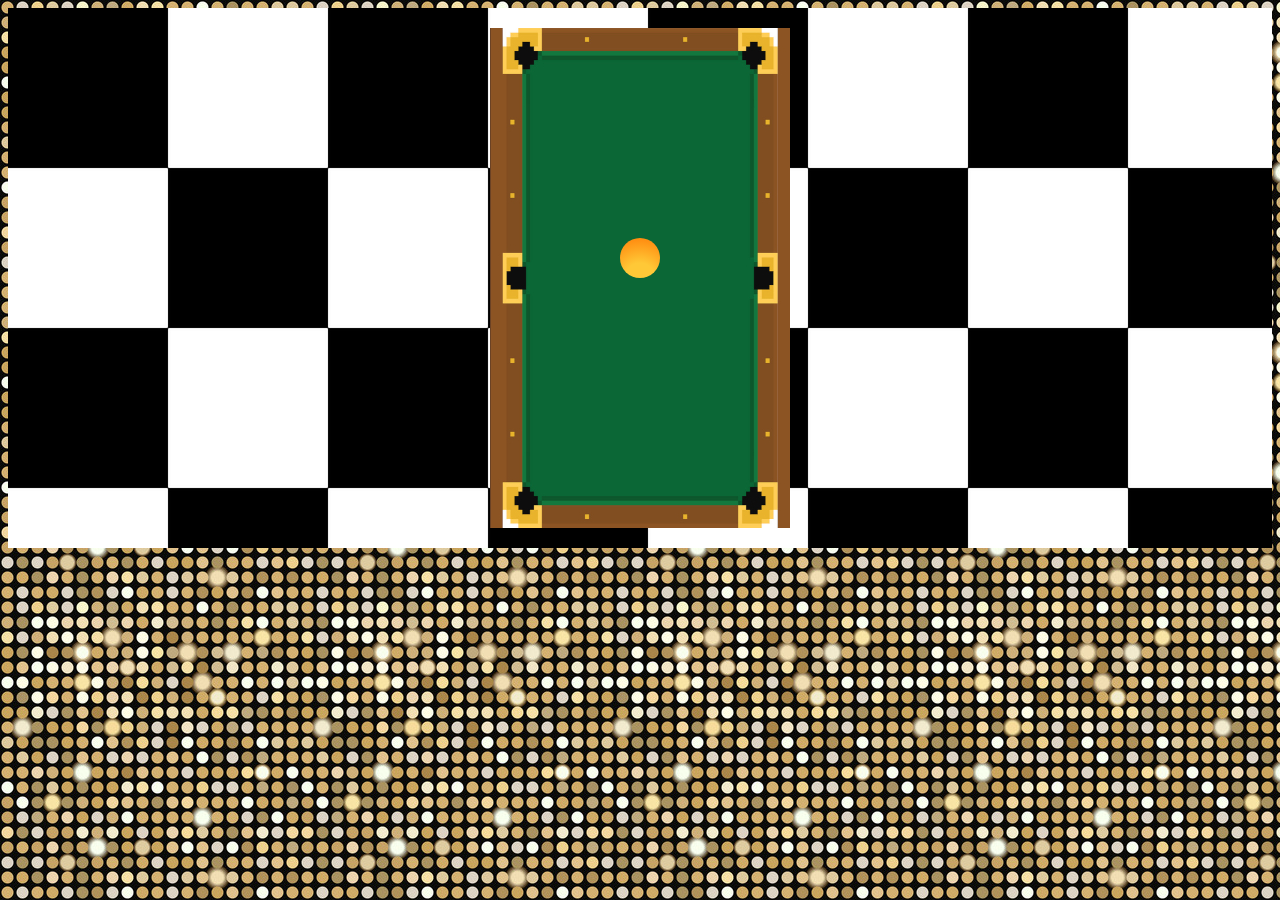
<file: ball-in-a-hole-master/index.html>
<!DOCTYPE html>
<html lang="en">
<head>
    <meta charset="UTF-8">
    <meta name="viewport" content="width=device-width, initial-scale=1.0">
    <meta http-equiv="X-UA-Compatible" content="ie=edge">
    <title>Ball in a hole master</title>
    <style>
    body {
      background: url("bgall.jpg");
    }

    .ball {
        border-radius: 100%;
        background: radial-gradient(circle at bottom center, #FFC837 15px, #FF8008);
        width: 40px;
        height: 40px;
        position: absolute;
        bottom: 250px;
        left: 130px;
    }
    .level {
      background: url("image.jpg");
        /* background-color: rgb(131, 151, 17); */
        width: 300px;
        height: 500px;
        position: relative;
    }
    .game {
    
        background: url("bg.png");
        padding: 20px;
    }
    </style>
</head>
<body>
  <center>
    <div class="game">
        <div class="level">
            <div class="ball">

            </div>
        </div>
    </div>
  </center>
  
    <script>
        var ball, level, ballSpeedX, ballSpeedY, ballPosX, ballPosY;
            window.addEventListener('deviceorientation', orientationChange);
            ball = document.querySelector('.ball');
            level = document.querySelector('.level');
            ballSpeedX = 0;
            ballSpeedY = 0;
            ballPosX = ball.style.left;
            ballPosY = ball.style.bottom;
 
        console.log(ballPosX);
        
        function orientationChange(event) {
            console.log(event);
        }
        function moveBall() {
            
            setTimeout(moveBall, 1000/60);
        }
        moveBall();
    </script>
</body>
</html>
</file>
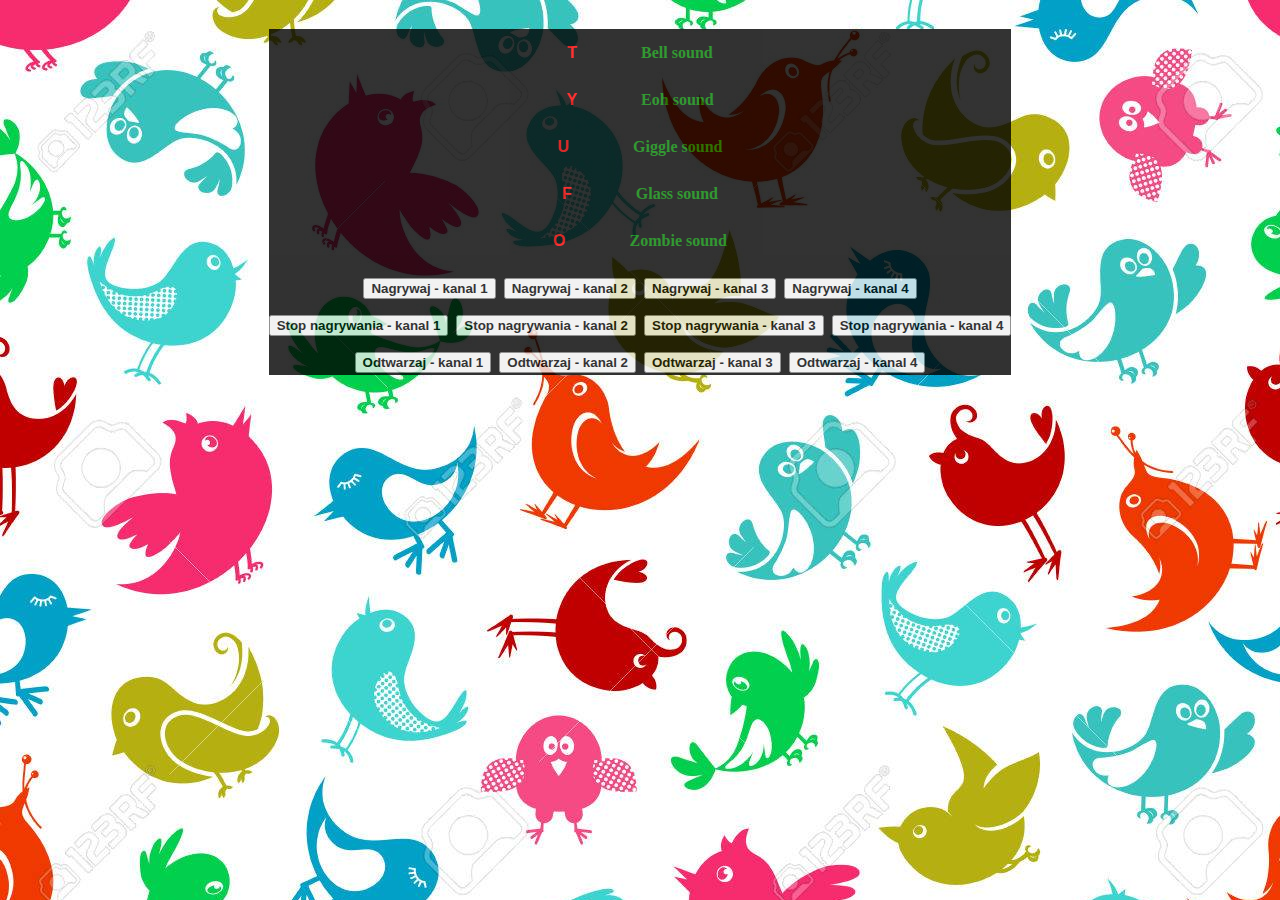
<file: SoundKit/index.html>
<!DOCTYPE html>
<html lang="en">
<head>
    <meta charset="UTF-8">
    <link rel="stylesheet" type="text/css" href="style.css">
    <meta name="viewport" content="width=device-width, initial-scale=1.0">
    <meta http-equiv="X-UA-Compatible" content="ie=edge">
    <title>SoundKit</title>
</head>
<body>
<center>

    <h1 id="my-text">
    <div class="keys">
        <div data-key="84">
            <button class="btn red"><b>T</b></button>
            <span class="btn green">Bell sound</span>
        </div>
        <div class="keys">
        <div data-key="89">
            <button class="btn red"> <b>Y</b></button>
            <span class="btn green">Eoh sound</span>
        </div>
        <div class="keys">
                <div data-key="85">
                    <button class="btn red"> <b>U</b></button>
                    <span class="btn green">Giggle sound</span>
                </div>
        <div class="keys">
        <div data-key="70">
            <button class="btn red"> <b>F</b></button>
            <span class="btn green">Glass sound</span>
        </div>        
        <div class="keys">
                <div data-key="79">
                    <button class="btn red"> <b>O</b></button>
                    <span class="btn green">Zombie sound</span>
                </div>
    </div>

    <div class="record-buttons">


            <button id = "record1"><strong>Nagrywaj - kanal 1</strong></button>
            <button id = "record2"><strong>Nagrywaj - kanal 2</strong></button>
            <button id = "record3"><strong>Nagrywaj - kanal 3</strong></button>
            <button id = "record4"><strong>Nagrywaj - kanal 4</strong></button>
        </div>

        <div class="stop-buttons">
            <button id = "stop1"><strong>Stop nagrywania - kanal 1</strong></button>
            <button id = "stop2"><strong>Stop nagrywania - kanal 2</strong></button>
            <button id = "stop3"><strong>Stop nagrywania - kanal 3</strong></button>
            <button id = "stop4"><strong>Stop nagrywania - kanal 4</strong></button>
        </div>

        <div class = "play-buttons">
            <button id="play1"><strong>Odtwarzaj - kanal 1</strong></button>
            <button id="play2"><strong>Odtwarzaj - kanal 2</strong></button>
            <button id="play3"><strong>Odtwarzaj - kanal 3</strong></button>
            <button id="play4"><strong>Odtwarzaj - kanal 4</strong></button>
        </div>


    <audio data-key="84" src="sound/bell.wav"></audio>
    <audio data-key="89" src="sound/eoh.wav"></audio>
    <audio data-key="85" src="sound/giggle.wav"></audio>
    <audio data-key="70" src="sound/glass.wav"></audio>
    <audio data-key="79" src="sound/zombie.wav"></audio>
</h1>
    <script src="script.js"></script>
</center>
</body>


</html>
</file>
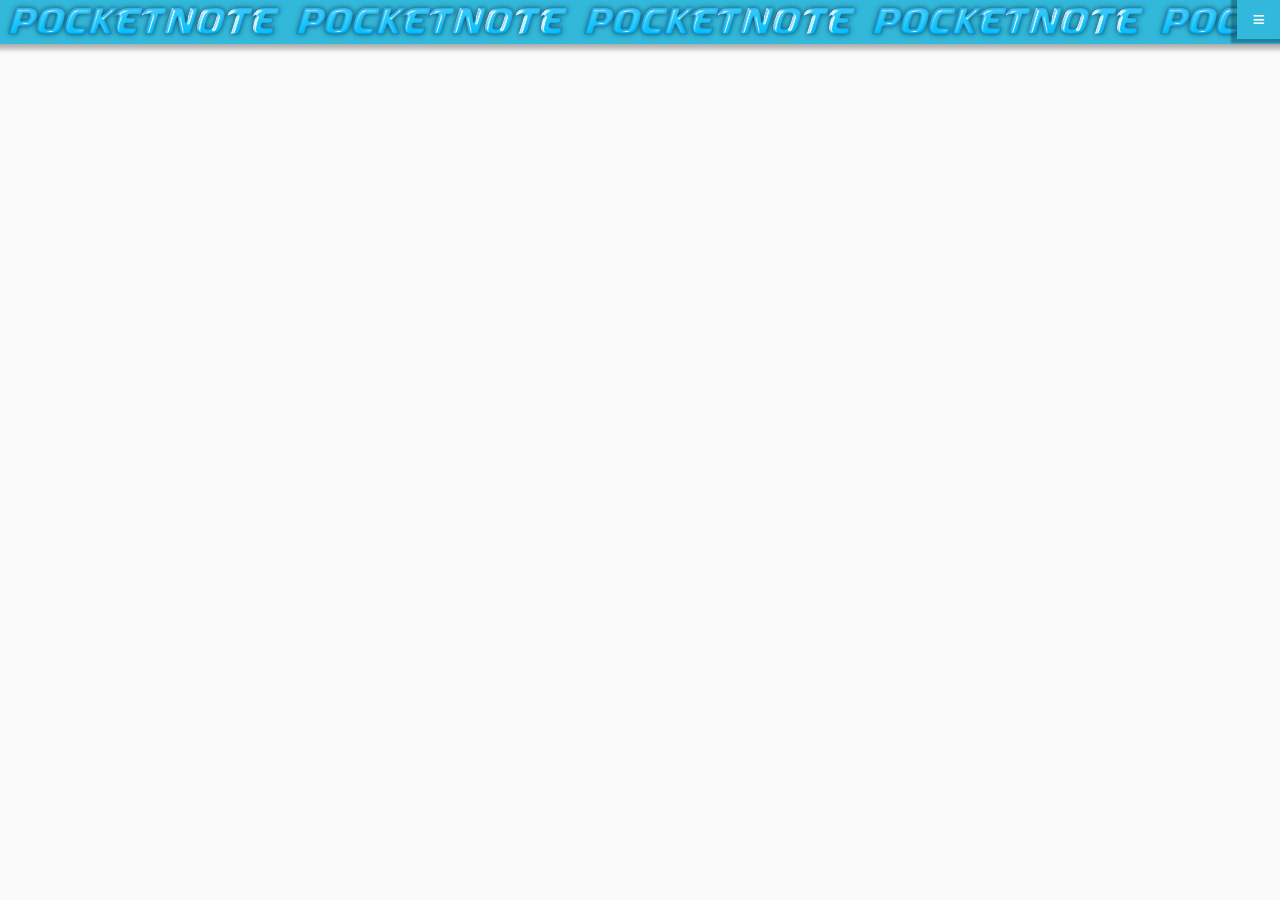
<file: PocketNote/notatka.html>
<!DOCTYPE html>
<html>
    <head>
        <title>NotePocket</title>
        <script src="https://code.jquery.com/jquery-3.1.1.js"></script>
    </head>
    <body>
    <div class="titlebar"></div>
    <div class="menu">
      <div id="menubtn">&equiv;</div>
      <div id="submenu">
        <a href="#" id="newbtn">Nowa Notatka</a>
        <a href="#" id="clsbtn">Zamknij wszystkie notatki</a>
      </div>
    </div>
    <div id='notes'>
        <div id="notezero"></div>
    </div>
    </body>
	
	
	<script> 
	
    var cnt = 0;

$(function() {
    // menu dropdown
    $("#menubtn").on("click", function() {
        $("#submenu").slideToggle(100);
    });
// all submenu buttons 
    $("#submenu a").on('click',function(){
        $("#submenu").slideToggle(100);
    });
// submenu new button
    $("#submenu #newbtn").on('click', function(){
        var el = $("<div class='note'></div>").text("Notatka #"+($("#notezero") .siblings().length+1));
        $(el).append("<button class='rem'>-</button>");
        $(el).append("<hr/>");
        $(el).append("<textarea class='txtinput'></textarea>");
        $("#notes").append(el);
        $(".rem").click(function(){
            $(this).parent().remove();
            cnt=$("#notezero") .siblings().length;
            $(".titlebar").text(cnt+"x notatek na liście");
       });
       $(".titlebar").text((++cnt)+"x notatek na liście");
    } );



// close all menu button
    $("#submenu #clsbtn").on("click",function()
    {
        $("#notezero").siblings().remove();
        $(".titlebar").text("Brak otwartych notatek");
        cnt = 0;
    });

}); 
</script>

<style>
body {
    margin: 0px;
    padding: 0px;
    background-color: rgb(250, 250, 250);
}
.titlebar {
    width: 100%;
    color: rgb(255, 255, 255);
    position: absolute;
    background-image: url(logo.png);
    padding: 22px;
    background-color: rgb(50, 184, 218);
    float: left;
    box-shadow: 0px 0px 5px 5px rgba(0,0,0,0.3);
}
#menubtn {
    background-color: rgb(50, 184, 218);
    color: white;
    padding: 7px 15px 6px 15px;
    font-size: 22px;
    font-weight: bold;
    border: none;
    cursor: pointer;
    z-index: 4;
    box-shadow: -2px 0px 2px 4px rgba(0,0.3,0,0.3);
}
#item:hover, #item:focus {
    background-color: rgb(50, 184, 218);
}
.menu {
    position: relative;
    display: inline-block;
    float: right;
}
#submenu {
    display: none;
    position: relative ;
    left: 0px;
    background-color: rgb(50, 184, 218);
    min-width: 160px;
    box-shadow: 0px 8px 16px 0px rgba(0,0,0,0.2), 
    inset 0px 4px 1px 1px rgba(0,0,0,0.3);
    z-index: 4;
}
#submenu a {
    color: white;
    padding: 12px 16px;
    text-decoration: none;
    display: block;
}
#submenu a:hover {
    background-color: rgb(50, 184, 218);
}
#notes {
    position: absolute;
    margin: 0px;
    margin-top: 80px;
    padding: 10px;
    width: 100%;
}
#notes .note {
    margin: 6px;
    width: 88%;
    padding: 8px;
    color: #f5f5f5;
    font-size: 25px;
    font-family: Arial, Helvetica, sans-serif;
    background-color: rgba(0.2,0,0,0.6);
    border-radius: 1px;
    box-shadow: 0px 2px 2px 2px rgba(0,0,0,0.3);
    z-index: 1;
}
.rem {
    color: rgb(255, 255, 255);
    float: right;
    padding: 1px 7px;
    background-color: #fc3333;
    border-radius: 2px;
    border-width: 0px;
    font-weight: bold;
    text-shadow: 0px 0px px black;
    box-shadow: 0px 1px 1px 1px rgba(0,0,0,0.3);
}
.rem:hover {
    background-color: #50798b;
    box-shadow: 0px 0px 1px 1px rgba(0,0,0,0.4);
}
.note hr {
    margin: 2px;
    padding: 0px;
    
    border-color: rgb(50, 184, 218);
}
.txtinput {
    color: #eed;
    border: 1px solid #300;
    font-size: 18px;
    font-family: sans-serif;
    background-color: rgb(19, 20, 19);
    width: 98%;
    min-height: 75px;
    max-height: 125px;
    overflow: auto;
    border-radius: 0px 0p 4px 4px;
    
}
</style>

</html>
</file>
<file: SoundKit/style.css>
.btn {
    border: none;
    background-color: inherit;
    padding: 14px 28px;
    font-size: 16px;
    cursor: pointer;
    display: inline-block;
  }
  
  .btn:hover {background: #eee;}
  
  .green {color: green;}
  .red {color: red;}


  body {
    background-image: url("bc.jpg");
  
    background-color: #cccccc;
   }


   div{
    text-align: center;
    }
    #my-text{
    display: inline-block;
    color: #ffffff;

    background-color: #000000;
    opacity: 0.8;
    }
</file>
